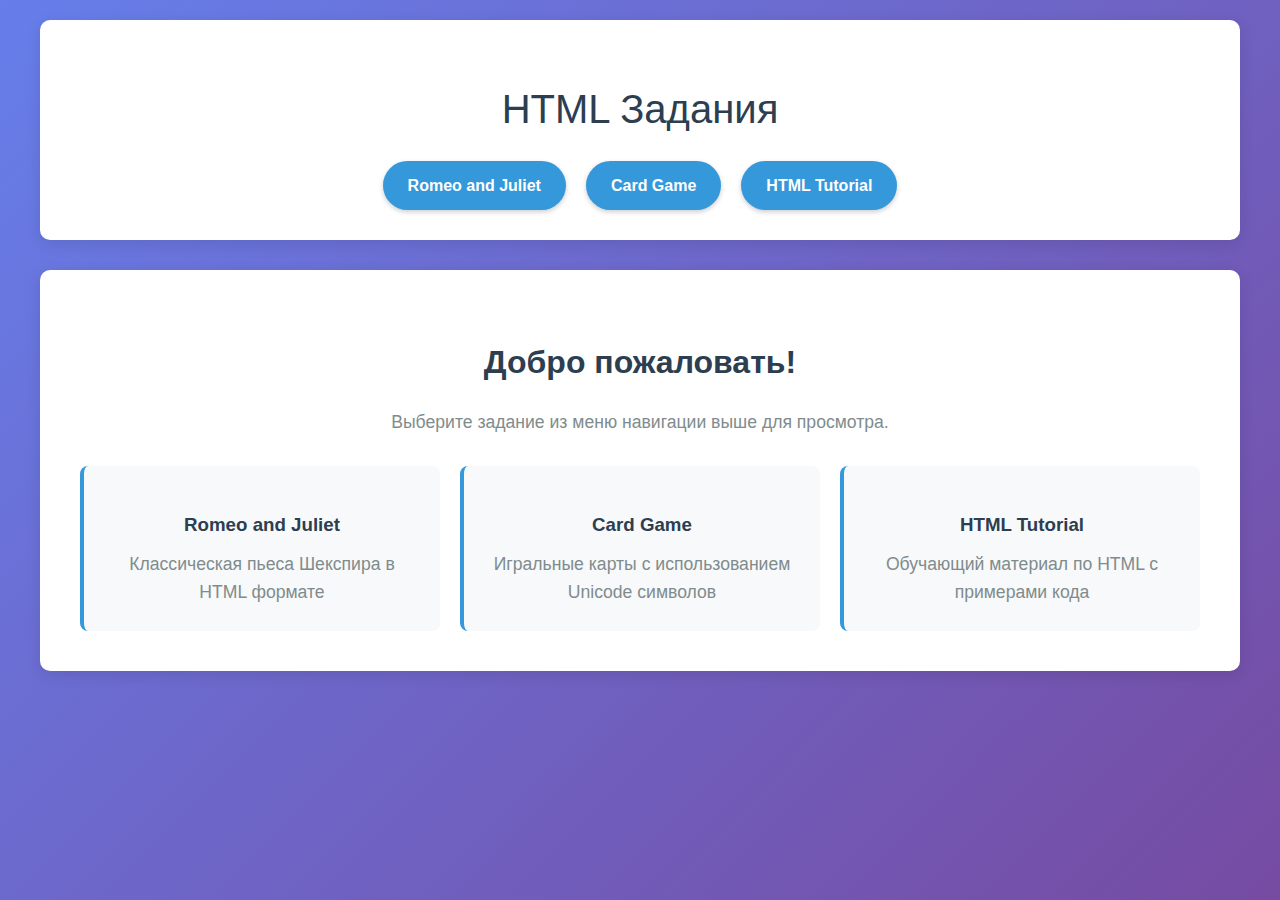
<file: index.html>
<!DOCTYPE html>
<html lang="ru">
<head>
    <meta charset="UTF-8">
    <meta name="viewport" content="width=device-width, initial-scale=1.0">
    <title>HTML Задания</title>
    <link rel="stylesheet" href="style.css">
</head>
<body>
    <div class="container">
        <header>
            <h1>HTML Задания</h1>
            <nav>
                <a href="romeo-juliet.html">Romeo and Juliet</a>
                <a href="card-game.html">Card Game</a>
                <a href="html-tutorial.html">HTML Tutorial</a>
            </nav>
        </header>
        
        <main>
            <div class="welcome">
                <h2>Добро пожаловать!</h2>
                <p>Выберите задание из меню навигации выше для просмотра.</p>
                
                <div class="task-previews">
                    <div class="preview">
                        <h3>Romeo and Juliet</h3>
                        <p>Классическая пьеса Шекспира в HTML формате</p>
                    </div>
                    <div class="preview">
                        <h3>Card Game</h3>
                        <p>Игральные карты с использованием Unicode символов</p>
                    </div>
                    <div class="preview">
                        <h3>HTML Tutorial</h3>
                        <p>Обучающий материал по HTML с примерами кода</p>
                    </div>
                </div>
            </div>
        </main>
    </div>
</body>
</html>
</file>
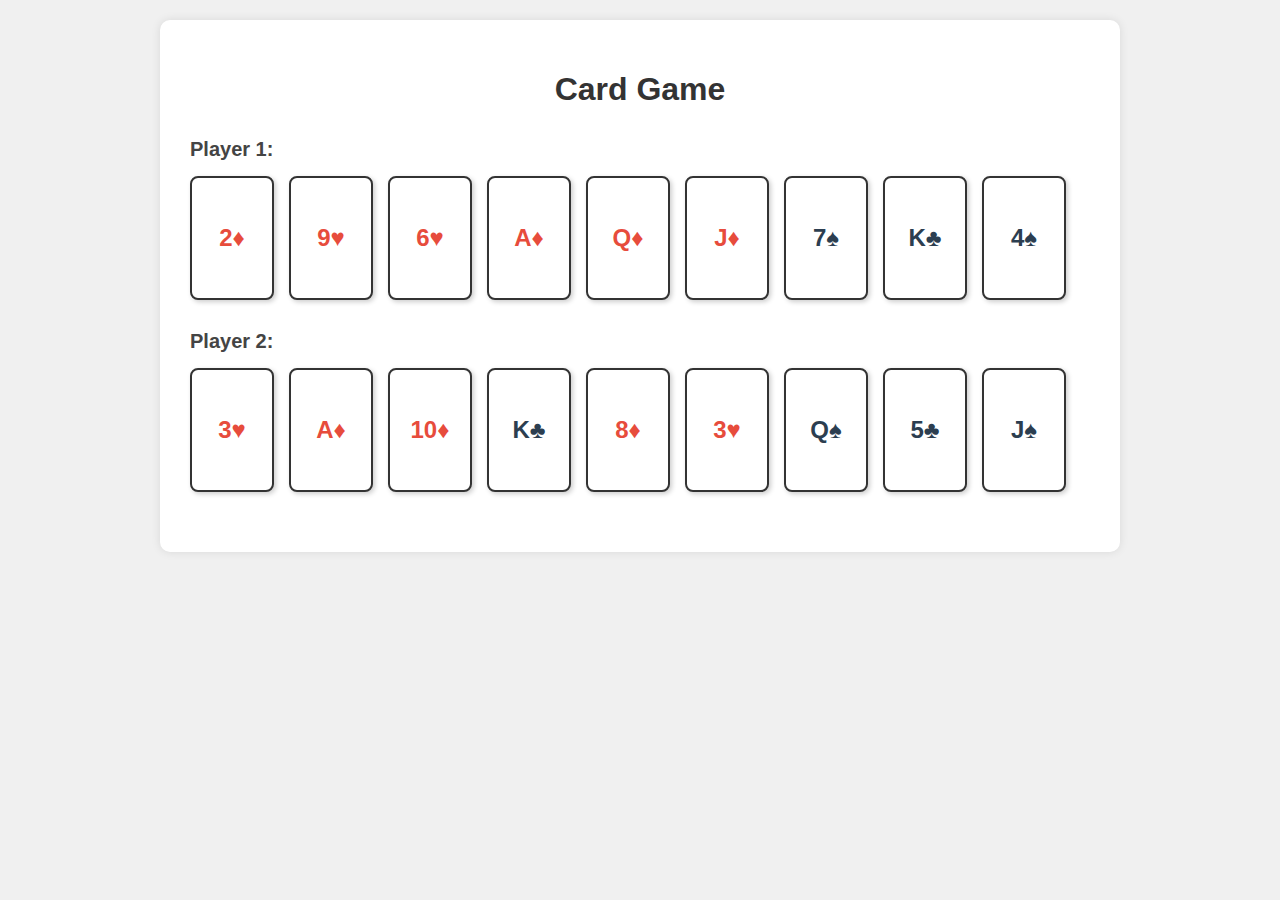
<file: card-game.html>
<!DOCTYPE html>
<html lang="ru">
<head>
    <meta charset="UTF-8">
    <meta name="viewport" content="width=device-width, initial-scale=1.0">
    <title>Card Game</title>
    <link rel="stylesheet" href="style_card-game.css">
</head>
<body>
    <div class="container">
        <h1>Card Game</h1>
        
        <div class="player">
            <h2>Player 1:</h2>
            <div class="cards">
                <div class="card red">2♦</div>
                <div class="card red">9♥</div>
                <div class="card red">6♥</div>
                <div class="card red">A♦</div>
                <div class="card red">Q♦</div>
                <div class="card red">J♦</div>
                <div class="card black">7♠</div>
                <div class="card black">K♣</div>
                <div class="card black">4♠</div>
            </div>
        </div>
        
        <div class="player">
            <h2>Player 2:</h2>
            <div class="cards">
                <div class="card red">3♥</div>
                <div class="card red">A♦</div>
                <div class="card red">10♦</div>
                <div class="card black">K♣</div>
                <div class="card red">8♦</div>
                <div class="card red">3♥</div>
                <div class="card black">Q♠</div>
                <div class="card black">5♣</div>
                <div class="card black">J♠</div>
            </div>
        </div>
    </div>
</body>
</html>
</file>
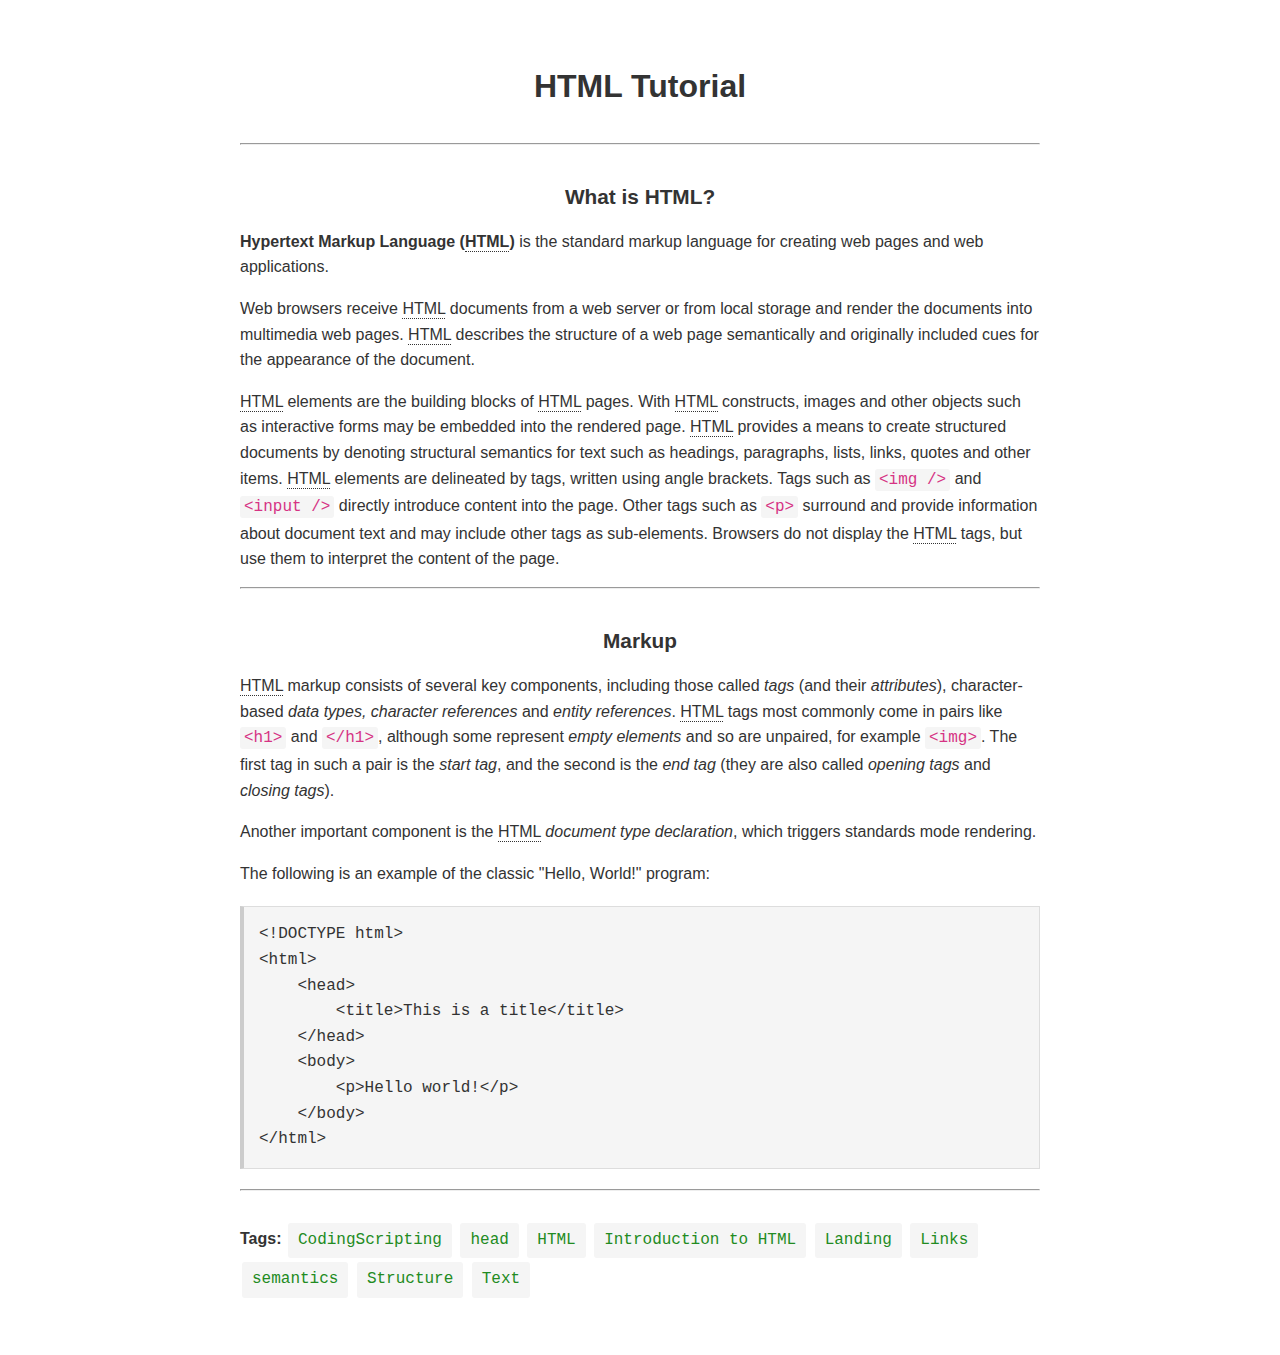
<file: html-tutorial.html>
<!DOCTYPE html>
<html lang="en">
<head>
    <meta charset="UTF-8">
    <meta name="viewport" content="width=device-width, initial-scale=1.0">
    <title>HTML Tutorial</title>
    <link rel="stylesheet" href="style_html-tutorial.css">
</head>
<body>
    <div class="container">
        <h1><strong>HTML Tutorial</strong></h1>
        <hr>
        <h2><strong>What is HTML?</strong></h2>
        
        <p><strong>Hypertext Markup Language (<span class="html-word">HTML</span>)</strong> is the standard markup language for creating web pages and web applications.</p>

        <p>Web browsers receive <span class="html-word">HTML</span> documents from a web server or from local storage and render the documents into multimedia web pages. <span class="html-word">HTML</span> describes the structure of a web page semantically and originally included cues for the appearance of the document.</p>

        <p><span class="html-word">HTML</span> elements are the building blocks of <span class="html-word">HTML</span> pages. With <span class="html-word">HTML</span> constructs, images and other objects such as interactive forms may be embedded into the rendered page. <span class="html-word">HTML</span> provides a means to create structured documents by denoting structural semantics for text such as headings, paragraphs, lists, links, quotes and other items. <span class="html-word">HTML</span> elements are delineated by tags, written using angle brackets. Tags such as <code>&lt;img /&gt;</code> and <code>&lt;input /&gt;</code>  directly introduce content into the page. Other tags such as <code>&lt;p&gt;</code> surround and provide information about document text and may include other tags as sub-elements. Browsers do not display the <span class="html-word">HTML</span> tags, but use them to interpret the content of the page.</p>
        
        <hr>
        <h2><strong>Markup</strong></h2>
        
        <p><span class="html-word">HTML</span> markup consists of several key components, including those called <i>tags</i> (and their <i>attributes</i>), character-based <i>data types, character references</i> and <i>entity references</i>. <span class="html-word">HTML</span> tags most commonly come in pairs like <code>&lt;h1&gt;</code> and <code>&lt;/h1&gt;</code>, although some represent <i>empty elements</i> and so are unpaired, for example <code>&lt;img&gt;</code>. The first tag in such a pair is the <i>start tag</i>, and the second is the <i>end tag</i> (they are also called <i>opening tags</i> and <i>closing tags</i>).</p>
        
        <p>Another important component is the <span class="html-word">HTML</span> <i>document type declaration</i>, which triggers standards mode rendering.</p>
        
        <p>The following is an example of the classic "Hello, World!" program:</p>
        
      <pre>&lt;!DOCTYPE html&gt;
&lt;html&gt;
    &lt;head&gt;
        &lt;title&gt;This is a title&lt;/title&gt;
    &lt;/head&gt;
    &lt;body&gt;
        &lt;p&gt;Hello world!&lt;/p&gt;
    &lt;/body&gt;
&lt;/html&gt;</pre>

    <hr>
        
        <p class="tags">
    <strong>Tags:</strong> 
    <span class="tag">CodingScripting</span>
    <span class="tag">head</span>
    <span class="tag">HTML</span>
    <span class="tag">Introduction to HTML</span>
    <span class="tag">Landing</span>
    <span class="tag">Links</span>
    <span class="tag">semantics</span>
    <span class="tag">Structure</span>
    <span class="tag">Text</span>
</p>
    </div>
</body>
</html>
</file>
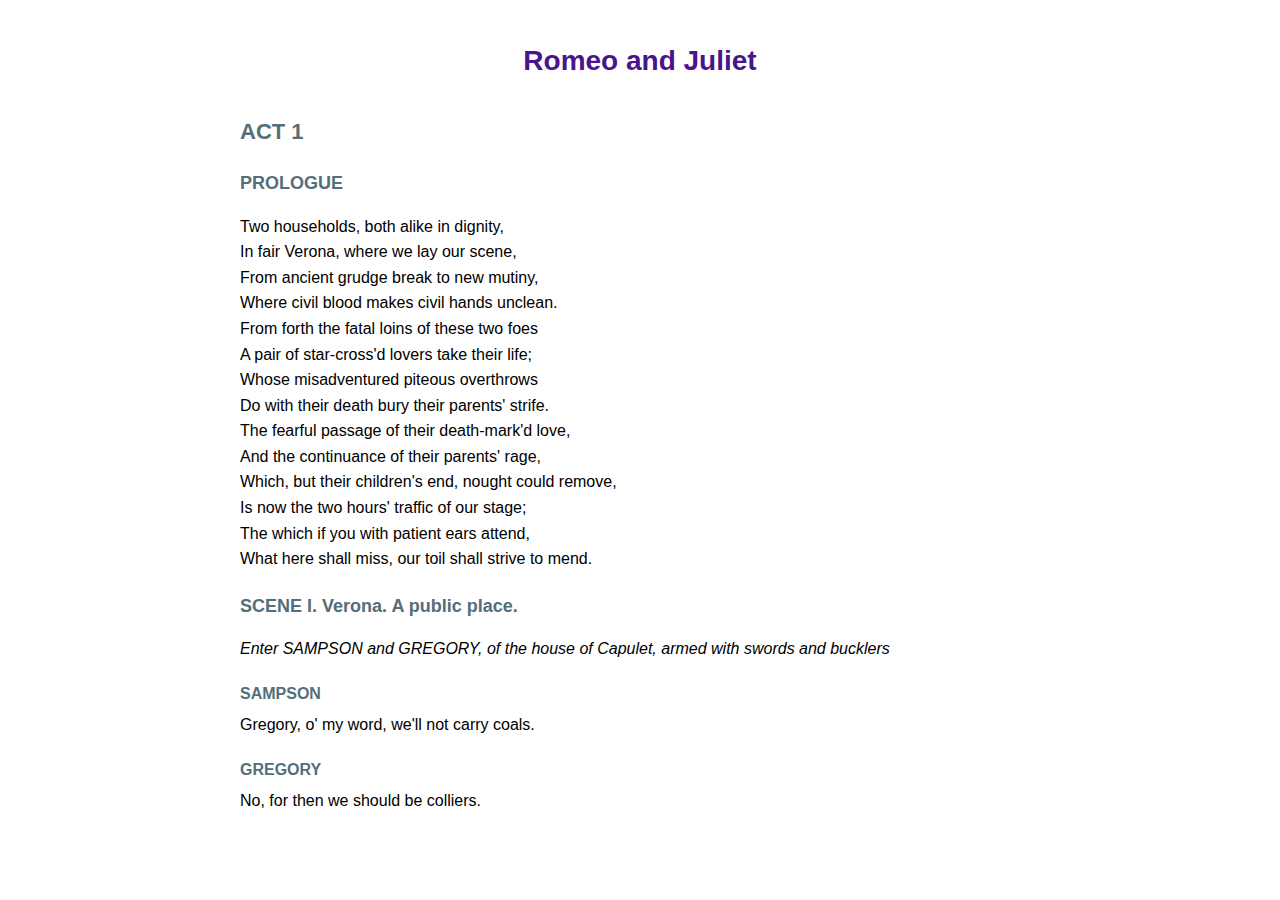
<file: romeo-juliet.html>
<!DOCTYPE html>
<html lang="en">
<head>
    <meta charset="UTF-8">
    <meta name="viewport" content="width=device-width, initial-scale=1.0">
    <title>Romeo and Juliet</title>
    <link rel="stylesheet" href="style_romeo-juliet.css">
</head>
<body>
    <h1>Romeo and Juliet</h1>
    
    <h2>ACT 1</h2>
    
    <h3>PROLOGUE</h3>
    
    <p>Two households, both alike in dignity,<br>
    In fair Verona, where we lay our scene,<br>
    From ancient grudge break to new mutiny,<br>
    Where civil blood makes civil hands unclean.<br>
    From forth the fatal loins of these two foes<br>
    A pair of star-cross'd lovers take their life;<br>
    Whose misadventured piteous overthrows<br>
    Do with their death bury their parents' strife.<br>
    The fearful passage of their death-mark'd love,<br>
    And the continuance of their parents' rage,<br>
    Which, but their children's end, nought could remove,<br>
    Is now the two hours' traffic of our stage;<br>
    The which if you with patient ears attend,<br>
    What here shall miss, our toil shall strive to mend.</p>
    
    <h3>SCENE I. Verona. A public place.</h3>
    
    <p class="scene-description">Enter SAMPSON and GREGORY, of the house of Capulet, armed with swords and bucklers</p>
    
    <p class="character">SAMPSON</p>
    <p class="dialogue">Gregory, o' my word, we'll not carry coals.</p>

    <p class="character">GREGORY</p>
    <p class="dialogue">No, for then we should be colliers.</p>

</body>
</html>
</file>
<file: style.css>
body {
    font-family: Arial, sans-serif;
    line-height: 1.6;
    color: #333;
    background: linear-gradient(135deg, #667eea 0%, #764ba2 100%);
    margin: 0;
    padding: 0;
    min-height: 100vh;
}

.container {
    max-width: 1200px;
    margin: 0 auto;
    padding: 20px;
}

header {
    background: white;
    padding: 30px;
    border-radius: 10px;
    box-shadow: 0 4px 15px rgba(0,0,0,0.1);
    margin-bottom: 30px;
    text-align: center;
}

header h1 {
    color: #2c3e50;
    font-size: 2.5em;
    margin-bottom: 20px;
    font-weight: 300;
}

nav {
    display: flex;
    justify-content: center;
    gap: 20px;
    flex-wrap: wrap;
}

nav a {
    text-decoration: none;
    color: white;
    background: #3498db;
    padding: 12px 25px;
    border-radius: 25px;
    font-weight: bold;
    transition: all 0.3s ease;
    box-shadow: 0 2px 5px rgba(0,0,0,0.2);
}

nav a:hover {
    background: #2980b9;
    transform: translateY(-2px);
    box-shadow: 0 4px 8px rgba(0,0,0,0.3);
}

.welcome {
    background: white;
    padding: 40px;
    border-radius: 10px;
    box-shadow: 0 4px 15px rgba(0,0,0,0.1);
    text-align: center;
}

.welcome h2 {
    color: #2c3e50;
    font-size: 2em;
    margin-bottom: 20px;
}

.welcome p {
    font-size: 1.1em;
    color: #7f8c8d;
    margin-bottom: 30px;
}

.task-previews {
    display: grid;
    grid-template-columns: repeat(auto-fit, minmax(300px, 1fr));
    gap: 20px;
    margin-top: 30px;
}

.preview {
    background: #f8f9fa;
    padding: 25px;
    border-radius: 8px;
    border-left: 4px solid #3498db;
    transition: transform 0.3s ease;
}

.preview:hover {
    transform: translateY(-5px);
}

.preview h3 {
    color: #2c3e50;
    margin-bottom: 10px;
}

.preview p {
    color: #7f8c8d;
    margin: 0;
}
</file>
<file: style_card-game.css>
body {
    font-family: Arial, sans-serif;
    background-color: #f0f0f0;
    margin: 0;
    padding: 20px;
}

.container {
    max-width: 900px;
    margin: 0 auto;
    background-color: white;
    padding: 30px;
    border-radius: 10px;
    box-shadow: 0 0 10px rgba(0,0,0,0.1);
}

h1 {
    text-align: center;
    color: #333;
    margin-bottom: 30px;
}

.player {
    margin-bottom: 30px;
}

.player h2 {
    color: #444;
    margin-bottom: 15px;
    font-size: 20px;
}

.cards {
    display: flex;
    gap: 15px;
    flex-wrap: wrap;
}

.card {
    width: 80px;
    height: 120px;
    border: 2px solid #333;
    border-radius: 8px;
    display: flex;
    align-items: center;
    justify-content: center;
    font-size: 24px;
    font-weight: bold;
    background-color: white;
    box-shadow: 2px 2px 5px rgba(0,0,0,0.2);
}

.card.red {
    color: #e74c3c;
}

.card.black {
    color: #2c3e50;
}
</file>
<file: style_html-tutorial.css>
body {
    font-family: Arial, sans-serif;
    line-height: 1.6;
    color: #333;
    background-color: white;
    margin: 0;
    padding: 40px;
}

.container {
    max-width: 800px;
    margin: 0 auto;
}

h1 {
    text-align: center;
    font-size: 2em;
    margin-bottom: 30px;
    font-weight: normal;
}

h2 {
    text-align: center;
    font-size: 1.3em;
    margin-top: 35px;
    margin-bottom: 15px;
    font-weight: bold;
}

p {
    margin-bottom: 15px;
    text-align: left;
}

pre {
    background-color: #f5f5f5;
    padding: 15px;
    overflow-x: auto;
    font-family: 'Courier New', monospace;
    margin: 20px 0;
    border: 1px solid #ddd;
    border-left: 4px solid #ccc;
}

strong {
    font-weight: bold;
}

u {
    text-decoration: underline;
    text-decoration-style: dotted;
    text-underline-offset: 2px;
}

.html-word {
    border-bottom: 1px dotted #333;
    padding-bottom: 1px;
}

code {
    background-color: #f5f5f5;
    padding: 2px 4px;
    border-radius: 3px;
    font-family: 'Courier New', monospace;
    color: #d63384;
}

.tags {
    margin-top: 30px;
}

.tag {
    display: inline-block;
    background-color: #f5f5f5;
    padding: 5px 10px;
    margin: 2px;
    border-radius: 3px;
    font-family: 'Courier New', monospace;
    color: #228B22;
    font-style: normal;
}
</file>
<file: style_romeo-juliet.css>
body {
    font-family: Arial, sans-serif;
    max-width: 800px;
    margin: 0 auto;
    padding: 20px;
    line-height: 1.6;
}
        
h1 {
    text-align: center;
    font-size: 28px;
    margin-bottom: 30px;
    color: #4a148c; 
}
        
h2 {
    font-size: 22px;
    margin-top: 25px;
    margin-bottom: 15px;
    color: #546e7a; 
}
        
h3 {
    font-size: 18px;
    margin-top: 20px;
    margin-bottom: 10px;
    color: #546e7a; 
}
        
p {
     margin-bottom: 15px;
}
        
.scene-description {
    font-style: italic;
    margin: 15px 0;
}
        
.character {
    font-weight: bold;
    margin-top: 20px;
    margin-bottom: 5px;
    color: #546e7a; 
}
        
.dialogue {
     margin: 0;
}
</file>
